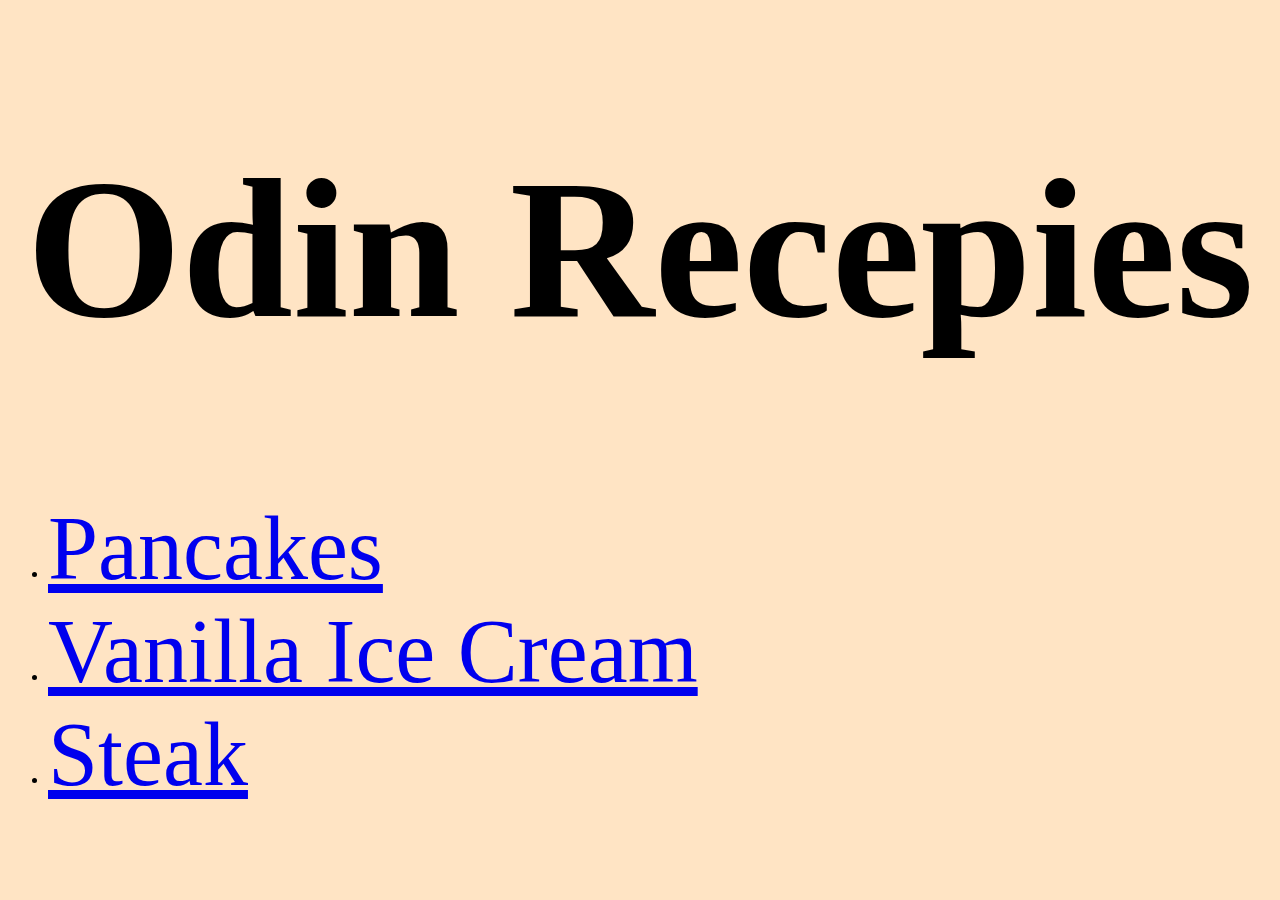
<file: index.html>
<!DOCTYPE html>
<html lang="en">
<head>
    <meta charset="UTF-8">
    <meta name="viewport" content="width=device-width, initial-scale=1.0">
    <link rel="stylesheet" href="style.css">
    <title>Odin Recepies</title>
</head>
<body>
    <h1>Odin Recepies</h1>

    <ul>
        <li><a href="./recepies/pancakes.html">Pancakes</a></li>
        <li><a href="./recepies/vanillaicecream.html">Vanilla Ice Cream</a></li>
        <li><a href="./recepies/stake.html">Steak</a></li>
    </ul>
    
</body>
</html>
</file>
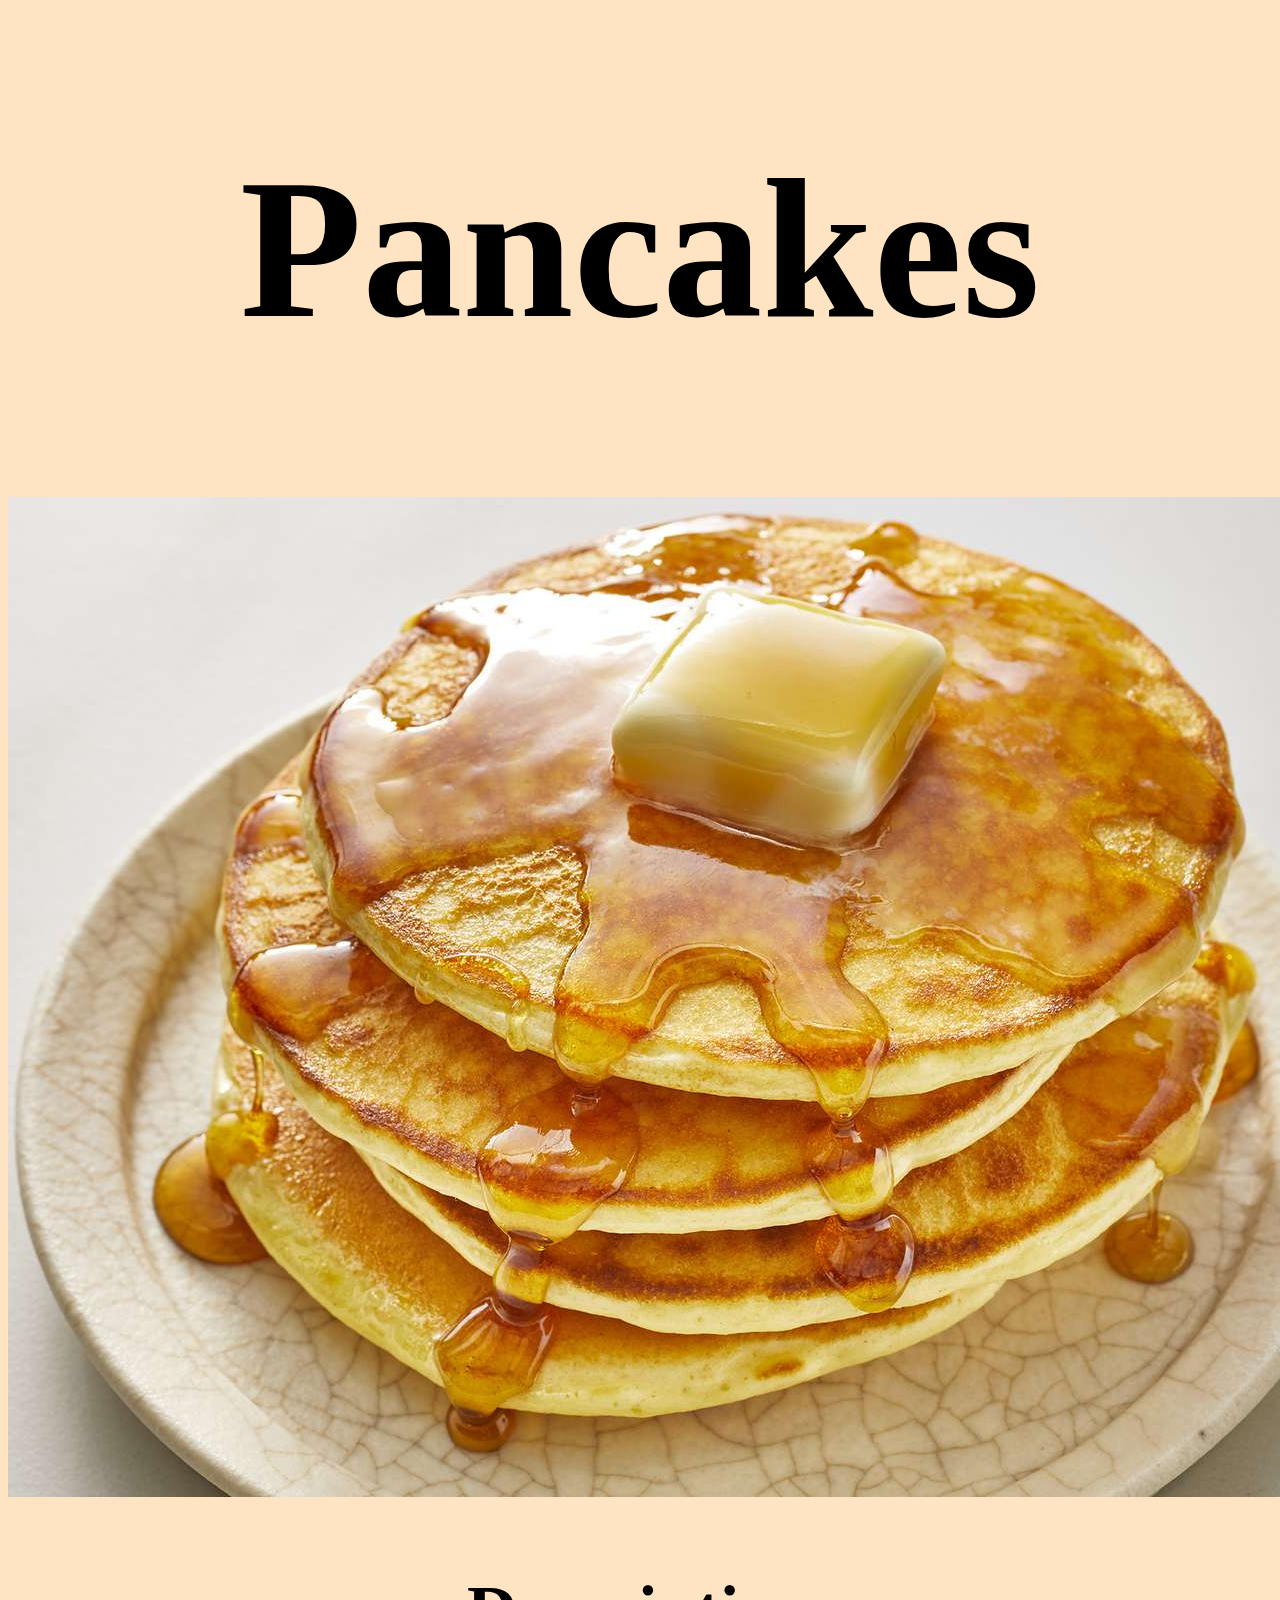
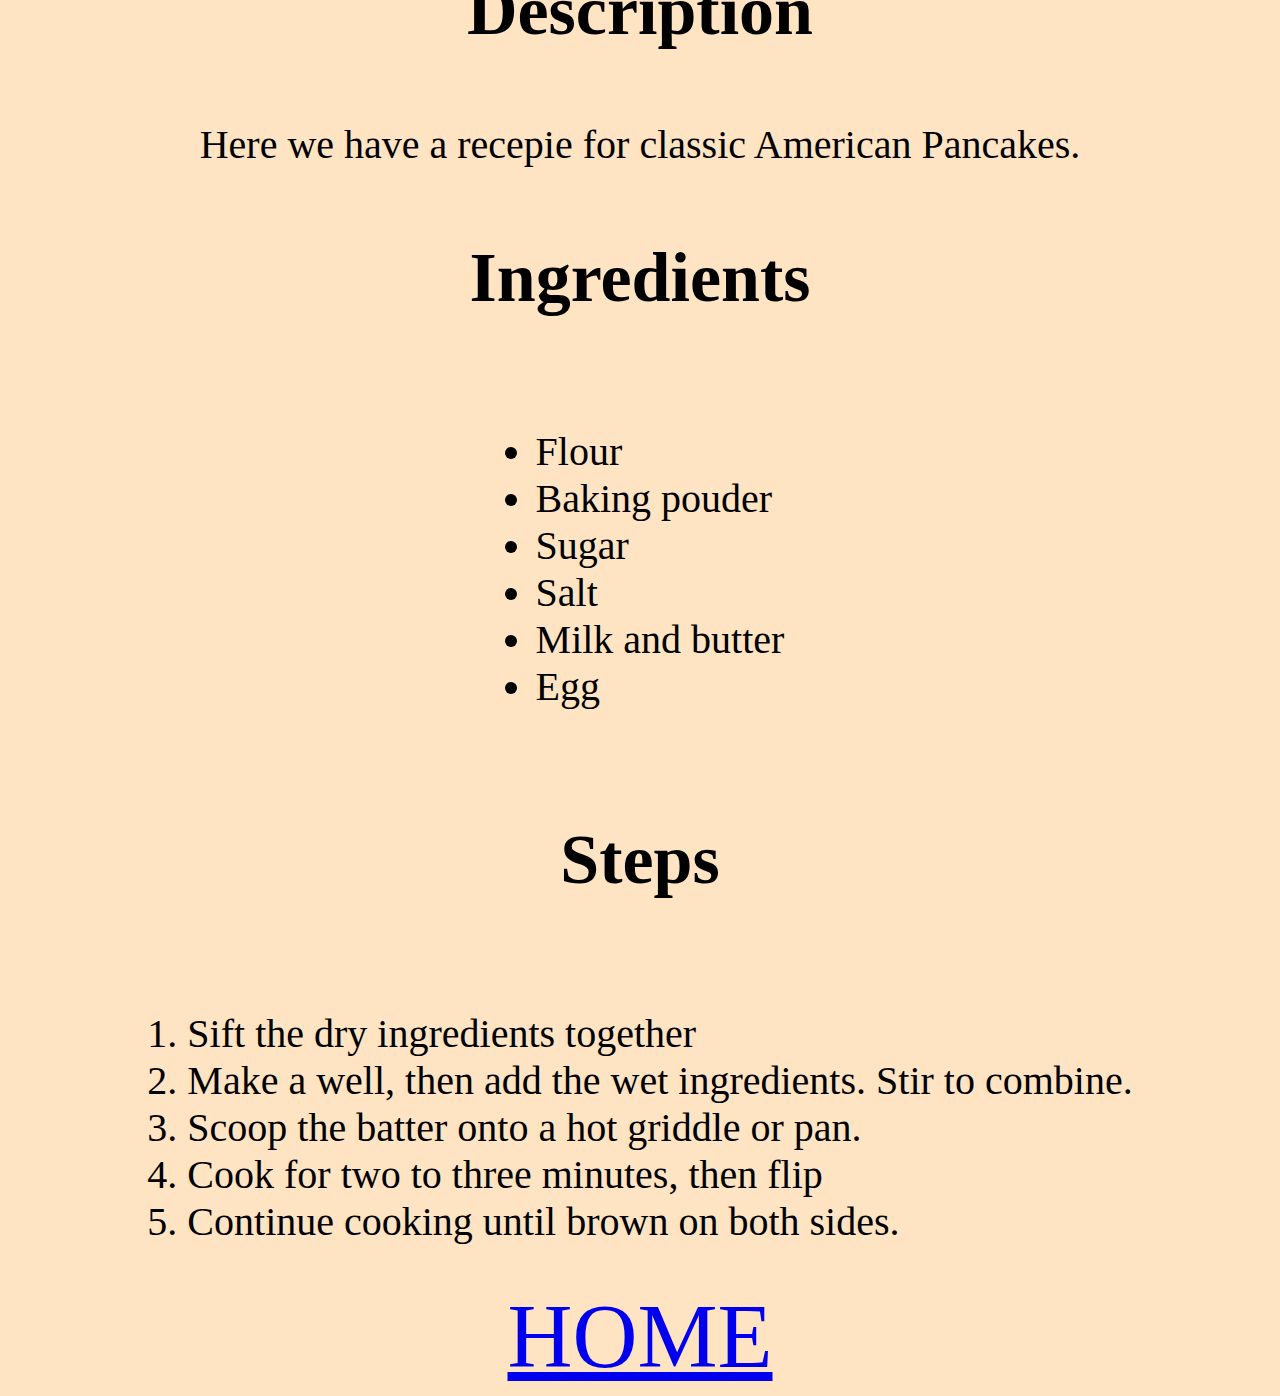
<file: recepies/pancakes.html>
<!DOCTYPE html>
<html lang="en">
<head>
    <meta charset="UTF-8">
    <meta name="viewport" content="width=device-width, initial-scale=1.0">
    <link rel="stylesheet" href="style.css">
    <title>Pancakes</title>
</head>
<body>
    <h1>Pancakes</h1>

    <div>
        <img src="../images/pancakes.jpg">
    </div>

    <h3>Description</h3>
    <p>Here we have a recepie for classic American Pancakes.</p>

    <h3>Ingredients</h3>
    <div>
        <ul>
            <li>Flour</li>
            <li>Baking pouder</li>
            <li>Sugar</li>
            <li>Salt</li>
            <li>Milk and butter</li>
            <li>Egg</li>
        </ul>    
    </div>
    
    <h3>Steps</h3>
    <div>
        <ol>
            <li>Sift the dry ingredients together</li>
            <li>Make a well, then add the wet ingredients. Stir to combine.</li>
            <li>Scoop the batter onto a hot griddle or pan.</li>
            <li>Cook for two to three minutes, then flip</li>
            <li>Continue cooking until brown on both sides.</li>
        </ol>
    </div>

    <div>
        <a href="../index.html">HOME</a>
    </div>
</body>
</html>
</file>
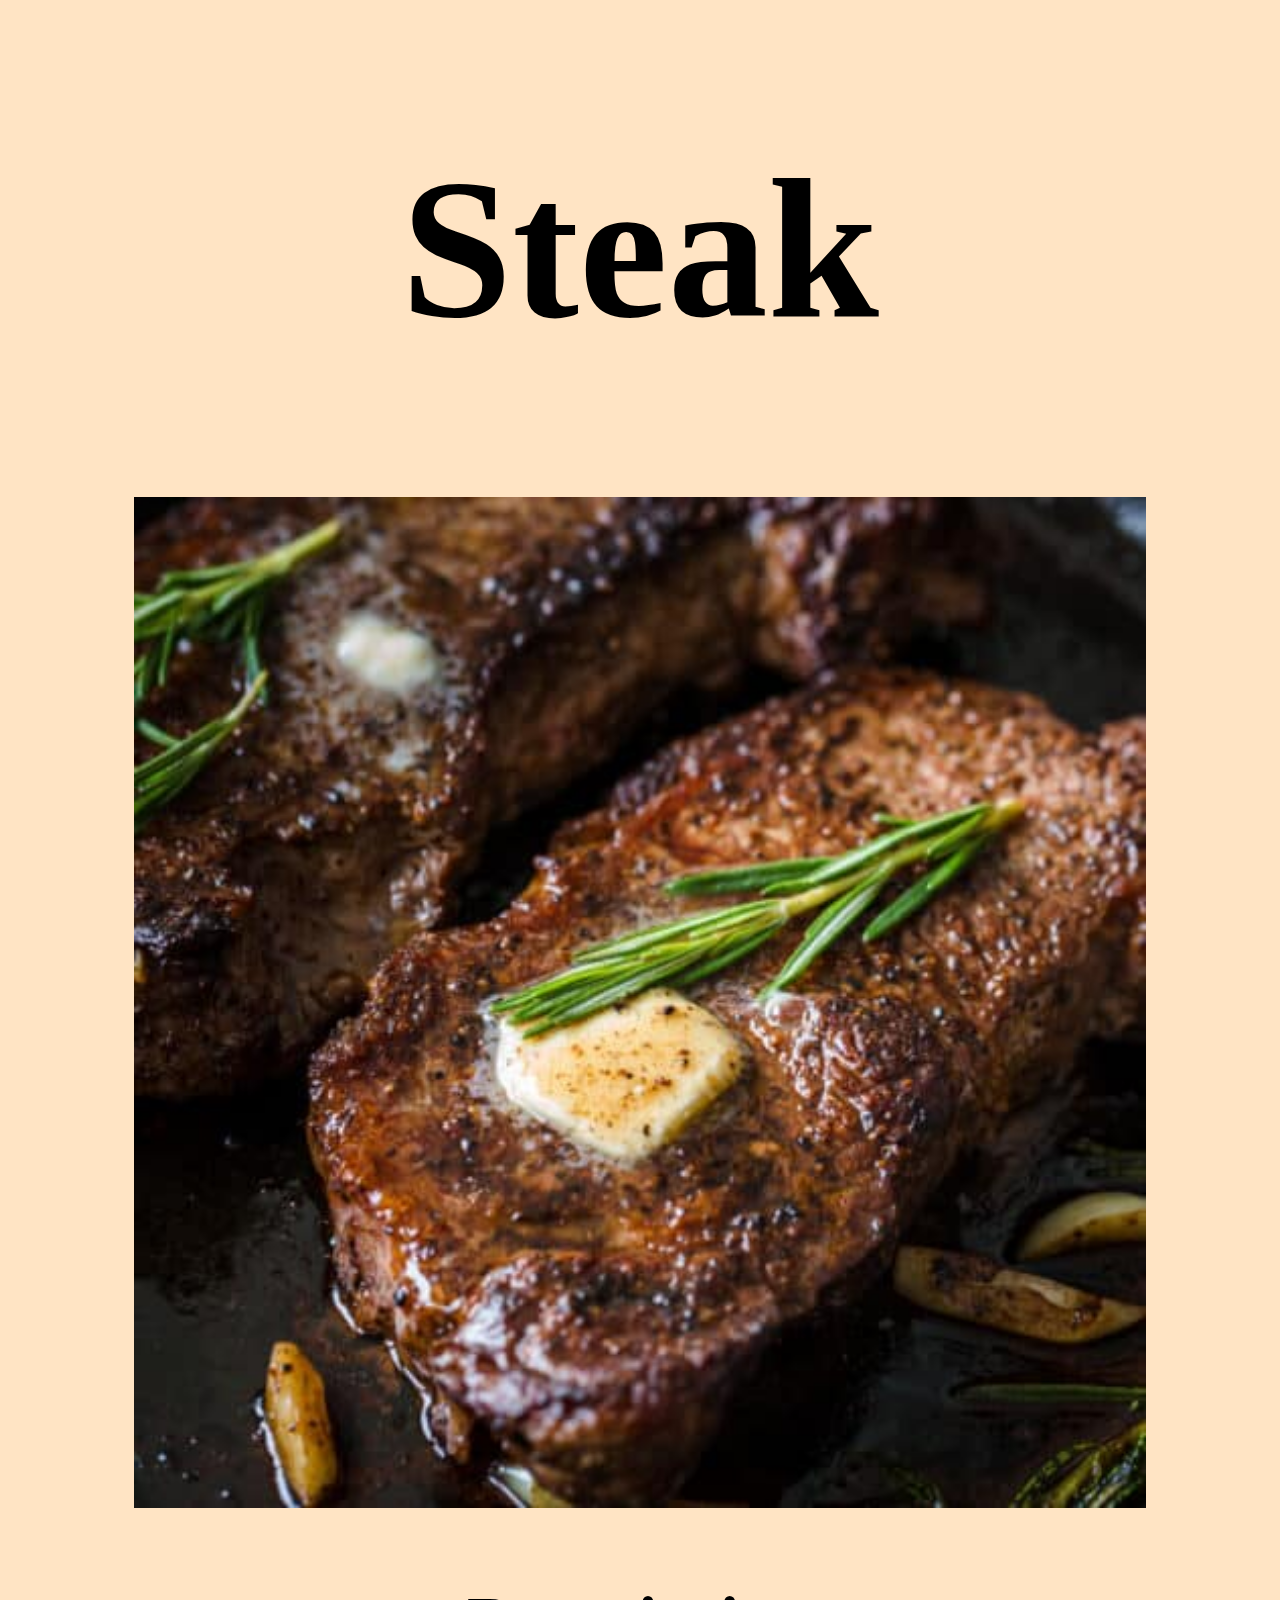
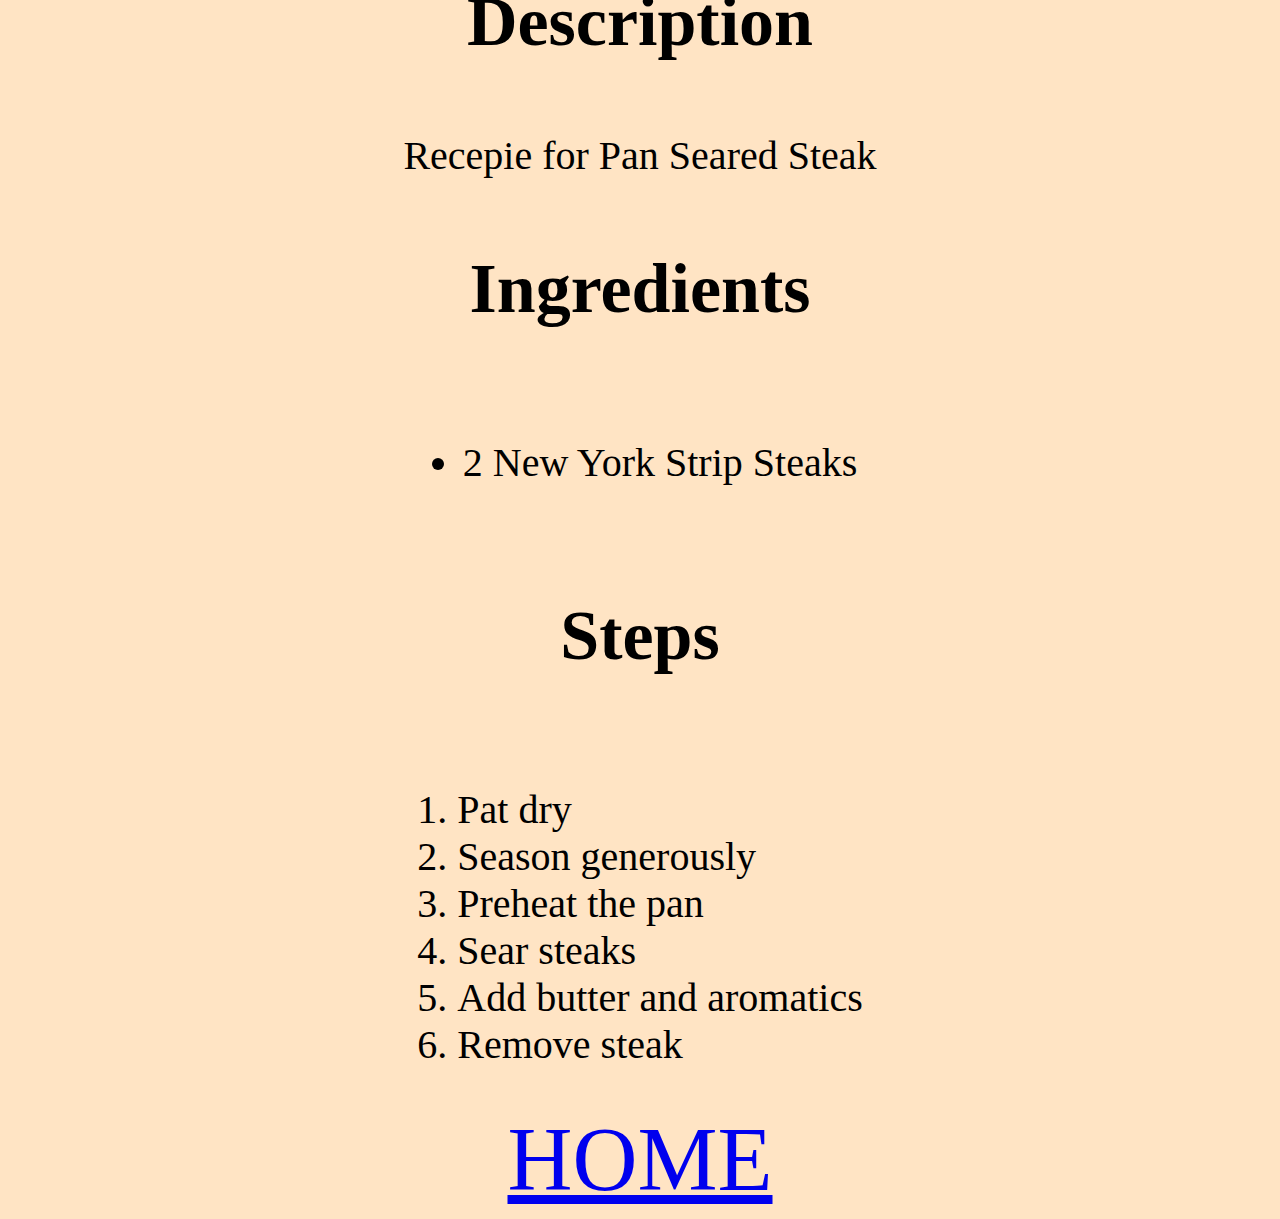
<file: recepies/stake.html>
<!DOCTYPE html>
<html lang="en">
<head>
    <meta charset="UTF-8">
    <meta name="viewport" content="width=device-width, initial-scale=1.0">
    <link rel="stylesheet" href="style.css">
    <title>Steak</title>
</head>
<body>
    <h1>Steak</h1>

    <div>
        <img id="stake_image" src="../images/steak.jpg">
    </div>
    

    <h3>Description</h3>
    <p>Recepie for Pan Seared Steak</p>

    <h3>Ingredients</h3>
    <div>
        <ul>
            <li>2 New York Strip Steaks</li>
        </ul>
    </div>
    

    <h3>Steps</h3>
    <div>
        <ol>
            <li>Pat dry</li>
            <li>Season generously</li>
            <li>Preheat the pan</li>
            <li>Sear steaks</li>
            <li>Add butter and aromatics</li>
            <li>Remove steak</li>
        </ol>
    </div>
    
    <div>
        <a href="../index.html">HOME</a>
    </div>
</body>
</html>
</file>
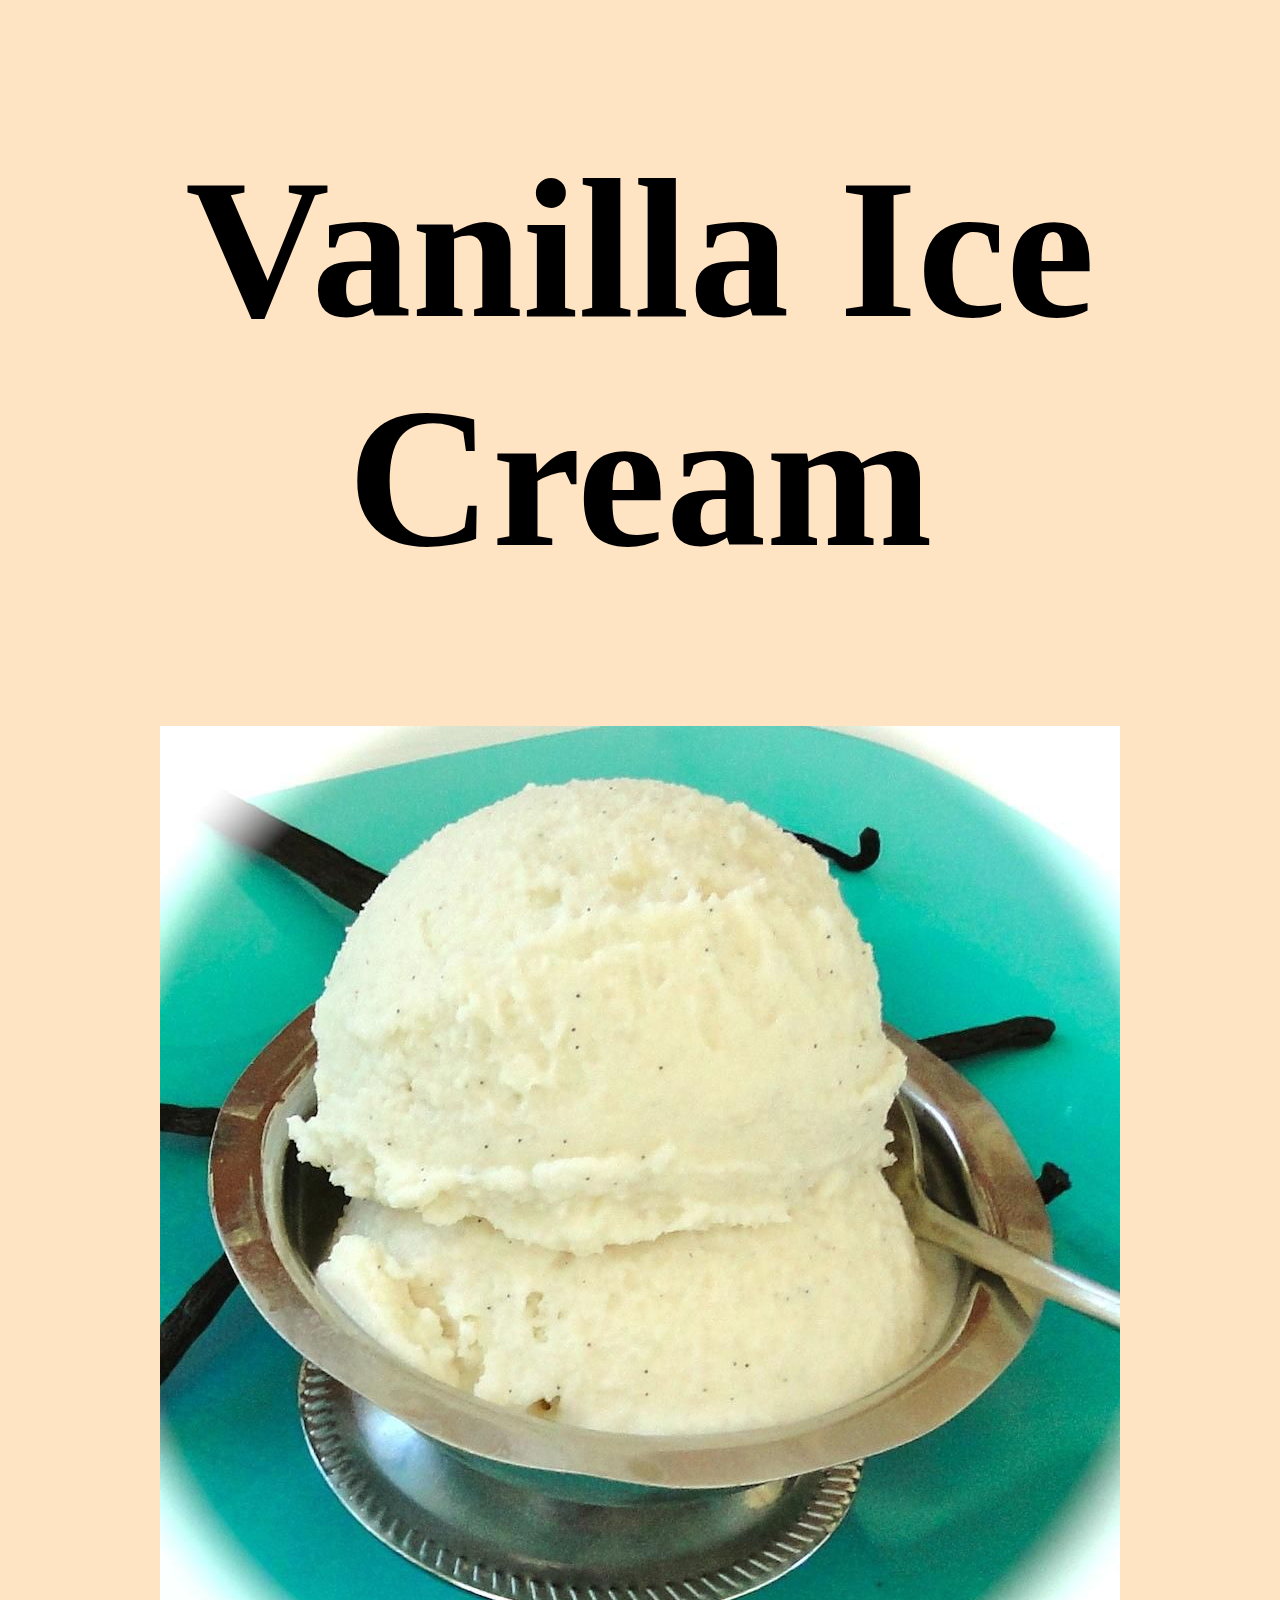
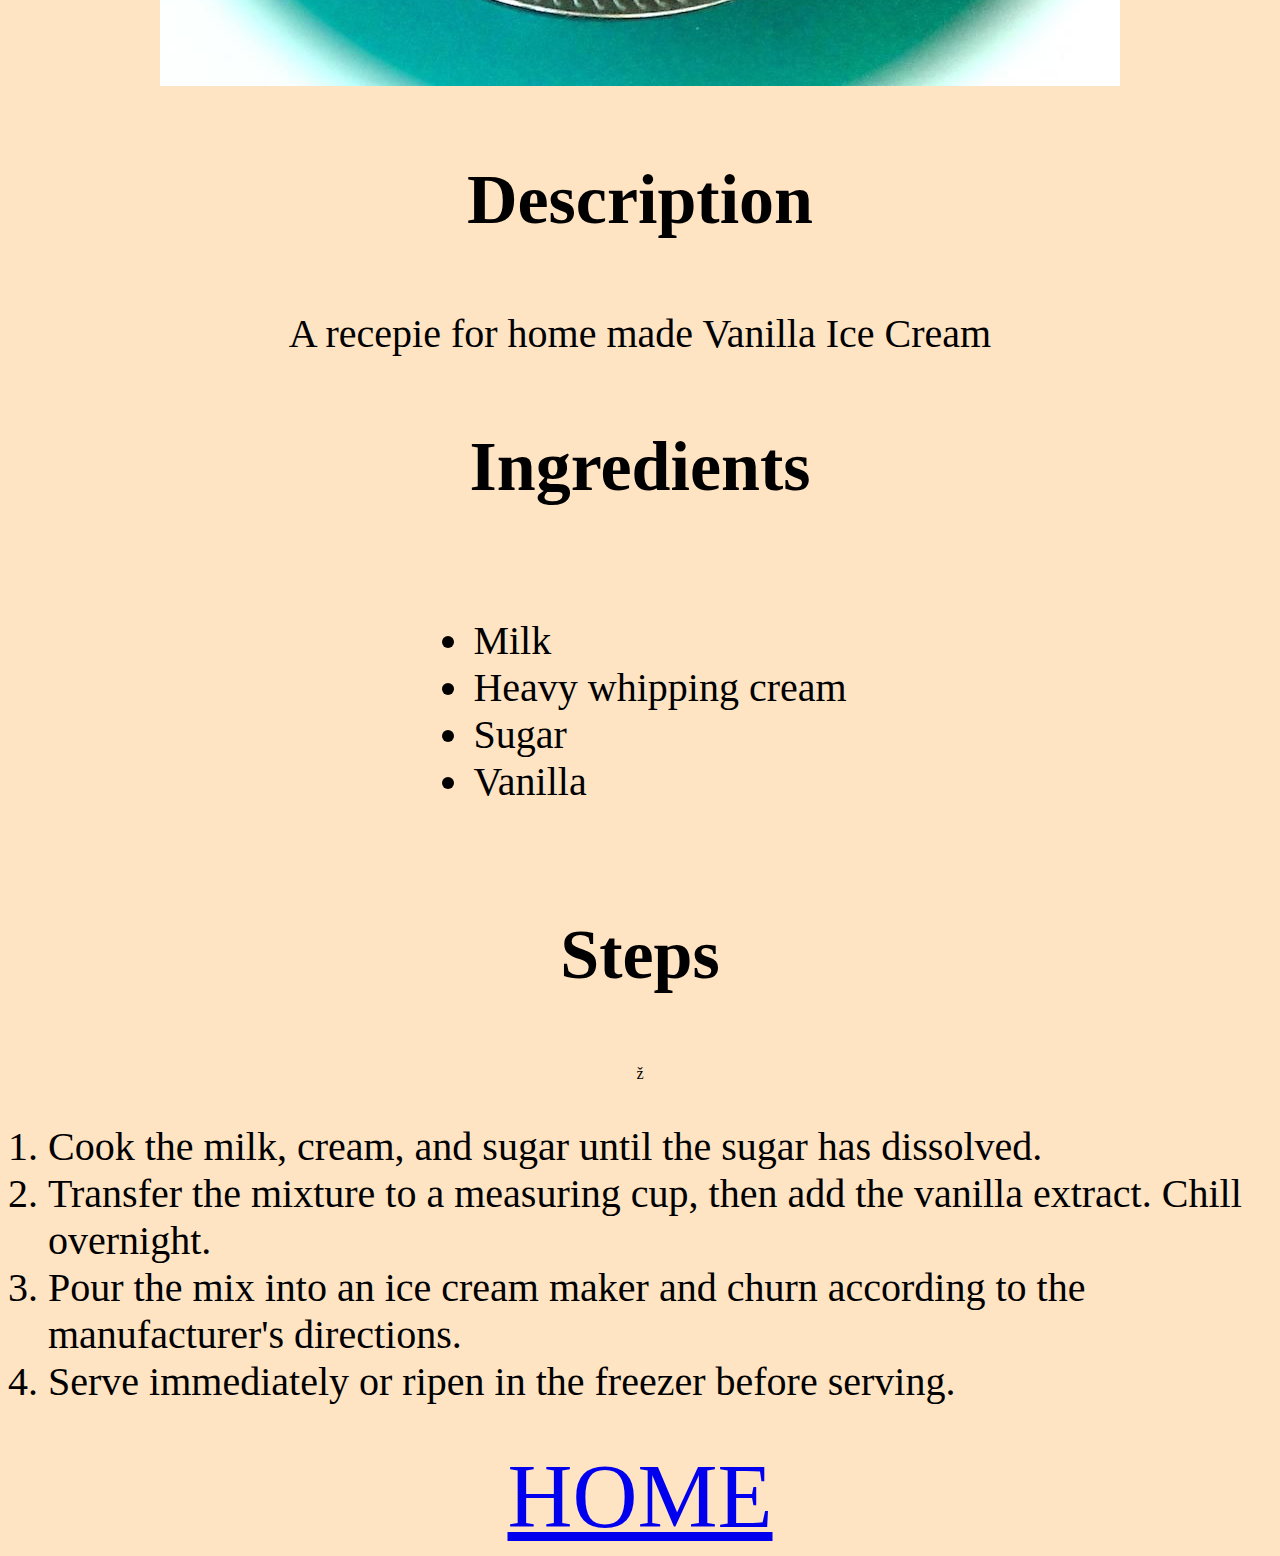
<file: recepies/vanillaicecream.html>
<!DOCTYPE html>
<html lang="en">
<head>
    <meta charset="UTF-8">
    <meta name="viewport" content="width=device-width, initial-scale=1.0">
    <link rel="stylesheet" href="style.css">
    <title>Vanilla Ice Cream</title>
</head>
<body>
    <h1>Vanilla Ice Cream</h1>

    <div>
        <img src="../images/vanilla_ice_cream.jpg">
    </div>

    <h3>Description</h3>
    <p>A recepie for home made Vanilla Ice Cream</p>

    <h3>Ingredients</h3>
    <div>
        <ul>
            <li>Milk</li>
            <li>Heavy whipping cream</li>
            <li>Sugar</li>
            <li>Vanilla</li>
        </ul>
    </div>

    <h3>Steps</h3>
    <div>ž<ol>
        <li>Cook the milk, cream, and sugar until the sugar has dissolved.</li>
        <li>Transfer the mixture to a measuring cup, then add the vanilla extract. Chill overnight.</li>
        <li>Pour the mix into an ice cream maker and churn according to the manufacturer's directions.</li>
        <li>Serve immediately or ripen in the freezer before serving.</li>
    </ol></div>

    <div>
        <a href="../index.html">HOME</a>
    </div>
</body>
</html>
</file>
<file: style.css>
body {
    background-color: bisque;
}

h1{
    text-align: center;
    font-weight: 700;
    font-size: 200px;
}

a{
    font-size: 90px;
}
</file>
<file: recepies/style.css>
body {
    background-color: bisque;
}

h1{
    text-align: center;
    font-weight: 700;
    font-size: 200px;
}

a{
    font-size: 90px;
}

h3,
p{
    text-align: center;
}

h3{
    font-size: 70px;
}

p{
    font-size: 40px;
}

div{
    text-align: center;
}

ol,
ul{
    display: inline-block;
    text-align: left;
    font-size: 40px;
}

#stake_image{
    width: 80%;
    height: auto;
}
</file>
